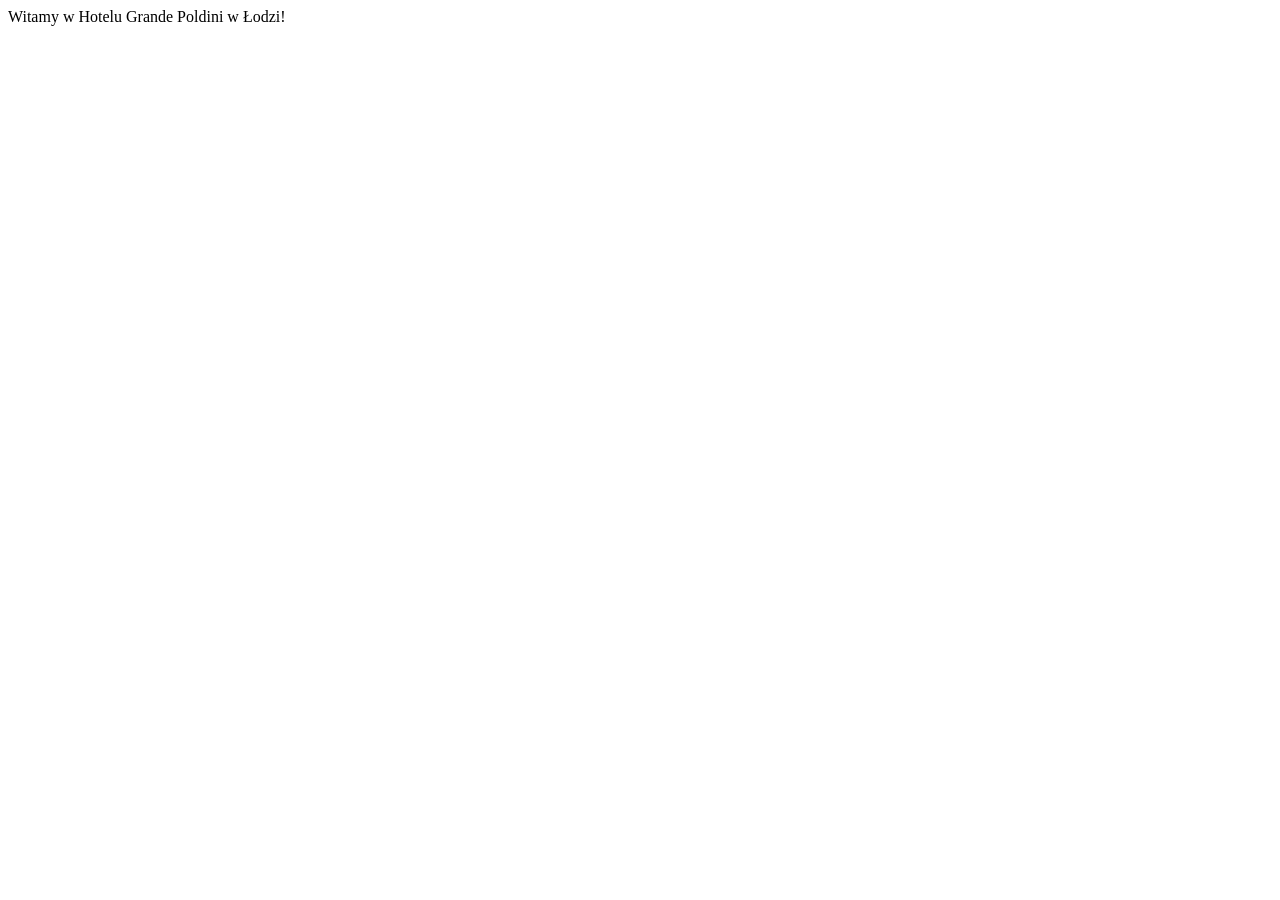
<file: Glowna strona.html>
<!DOCTYPE html>
<html lang="pl">
<head>
    <meta charset="UTF-8">
    <meta name="viewport" content="width=device-width, initial-scale=1.0">
    <title>Hotel "Obiecanka"</title>
</head>
<body>
    <header>
        Witamy w Hotelu Grande Poldini w Łodzi!
    </header>
    <h1>
        
    </h1>
    
</body>
</html>
</file>
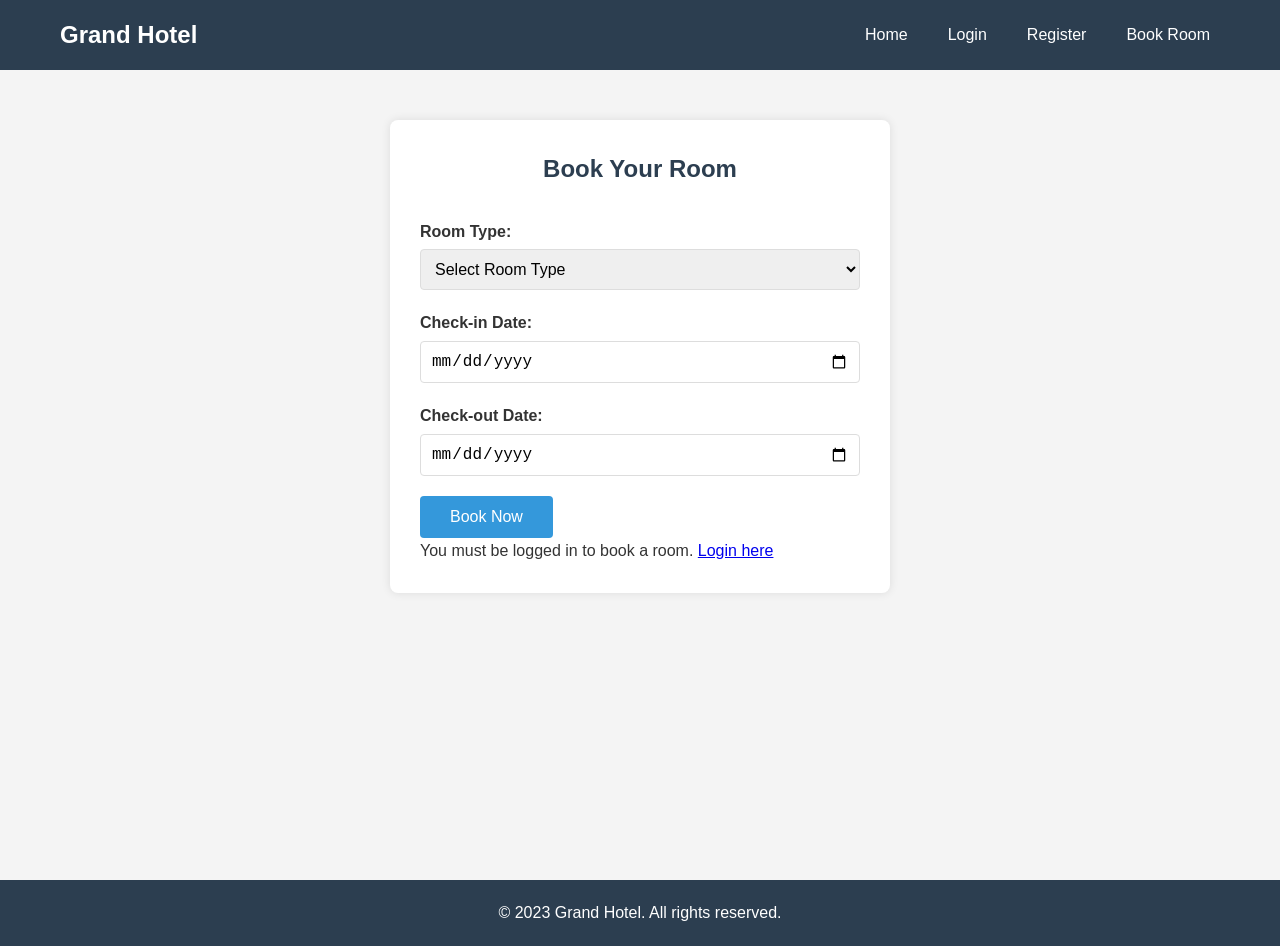
<file: hotel_website/book.html>
<!doctype html>
<html lang="en">
  <head>
    <meta charset="UTF-8" />
    <meta name="viewport" content="width=device-width, initial-scale=1.0" />
    <title>Hotel Booking - Book a Room</title>
    <link rel="stylesheet" href="css/styles.css" />
  </head>
  <body>
    <header>
      <nav>
        <div class="container">
          <h1>Grand Hotel</h1>
          <ul>
            <li><a href="index.html">Home</a></li>
            <li><a href="login.html">Login</a></li>
            <li><a href="register.html">Register</a></li>
            <li><a href="book.html">Book Room</a></li>
          </ul>
        </div>
      </nav>
    </header>

    <main>
      <div class="container">
        <div class="form-container">
          <h2>Book Your Room</h2>
          <form id="bookingForm" action="php/book.php" method="POST">
            <div class="form-group">
              <label for="room_type">Room Type:</label>
              <select id="room_type" name="room_type" required>
                <option value="">Select Room Type</option>
                <option value="Single">Single Room - $100/night</option>
                <option value="Double">Double Room - $150/night</option>
                <option value="Suite">Suite - $250/night</option>
                <option value="Family">Family Room - $200/night</option>
              </select>
            </div>
            <div class="form-group">
              <label for="check_in">Check-in Date:</label>
              <input type="date" id="check_in" name="check_in" required />
            </div>
            <div class="form-group">
              <label for="check_out">Check-out Date:</label>
              <input type="date" id="check_out" name="check_out" required />
            </div>
            <button type="submit" class="btn">Book Now</button>
          </form>
          <p>
            You must be logged in to book a room.
            <a href="login.html">Login here</a>
          </p>
        </div>
      </div>
    </main>

    <footer>
      <div class="container">
        <p>&copy; 2023 Grand Hotel. All rights reserved.</p>
      </div>
    </footer>

    <script src="js/script.js"></script>
  </body>
</html>
</file>
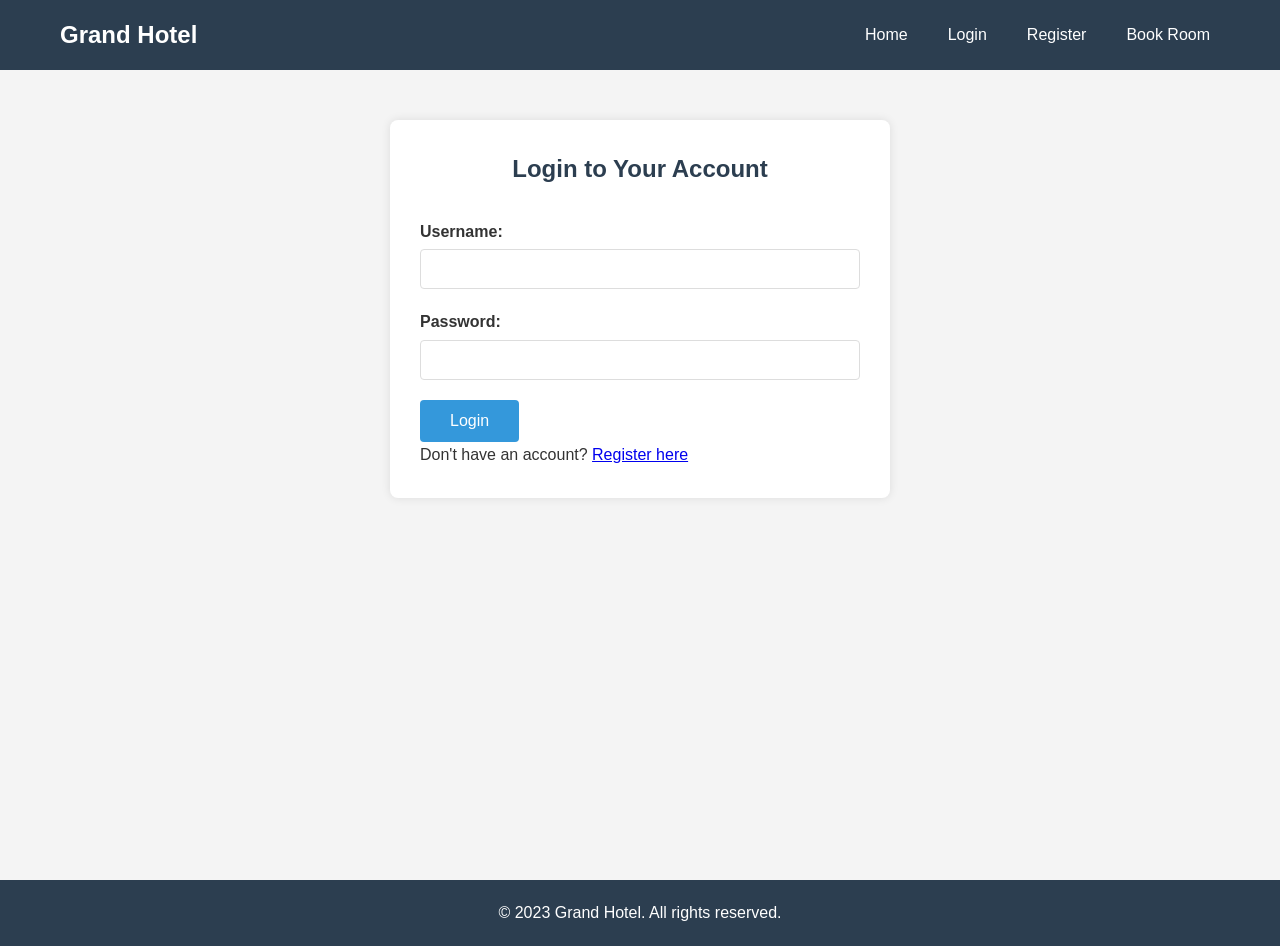
<file: hotel_website/login.html>
<!doctype html>
<html lang="en">
  <head>
    <meta charset="UTF-8" />
    <meta name="viewport" content="width=device-width, initial-scale=1.0" />
    <title>Hotel Booking - Login</title>
    <link rel="stylesheet" href="css/styles.css" />
  </head>
  <body>
    <header>
      <nav>
        <div class="container">
          <h1>Grand Hotel</h1>
          <ul>
            <li><a href="index.html">Home</a></li>
            <li><a href="login.html">Login</a></li>
            <li><a href="register.html">Register</a></li>
            <li><a href="book.html">Book Room</a></li>
          </ul>
        </div>
      </nav>
    </header>

    <main>
      <div class="container">
        <div class="form-container">
          <h2>Login to Your Account</h2>
          <form id="loginForm" action="php/login.php" method="POST">
            <div class="form-group">
              <label for="username">Username:</label>
              <input type="text" id="username" name="username" required />
            </div>
            <div class="form-group">
              <label for="password">Password:</label>
              <input type="password" id="password" name="password" required />
            </div>
            <button type="submit" class="btn">Login</button>
          </form>
          <p>
            Don't have an account? <a href="register.html">Register here</a>
          </p>
        </div>
      </div>
    </main>

    <footer>
      <div class="container">
        <p>&copy; 2023 Grand Hotel. All rights reserved.</p>
      </div>
    </footer>

    <script src="js/script.js"></script>
  </body>
</html>
</file>
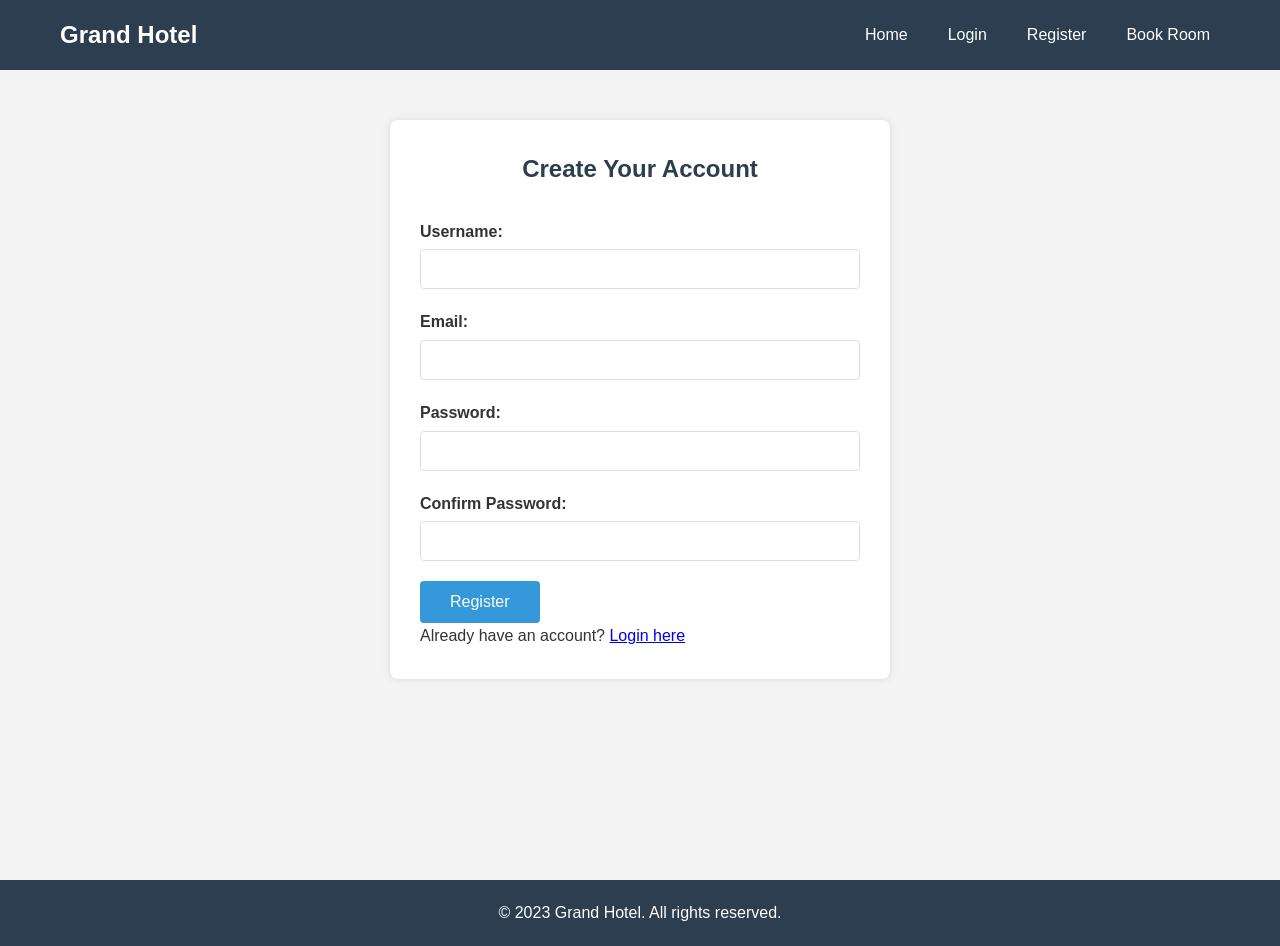
<file: hotel_website/register.html>
<!doctype html>
<html lang="en">
  <head>
    <meta charset="UTF-8" />
    <meta name="viewport" content="width=device-width, initial-scale=1.0" />
    <title>Hotel Booking - Register</title>
    <link rel="stylesheet" href="css/styles.css" />
  </head>
  <body>
    <header>
      <nav>
        <div class="container">
          <h1>Grand Hotel</h1>
          <ul>
            <li><a href="index.html">Home</a></li>
            <li><a href="login.html">Login</a></li>
            <li><a href="register.html">Register</a></li>
            <li><a href="book.html">Book Room</a></li>
          </ul>
        </div>
      </nav>
    </header>

    <main>
      <div class="container">
        <div class="form-container">
          <h2>Create Your Account</h2>
          <form id="registerForm" action="php/register.php" method="POST">
            <div class="form-group">
              <label for="username">Username:</label>
              <input type="text" id="username" name="username" required />
            </div>
            <div class="form-group">
              <label for="email">Email:</label>
              <input type="email" id="email" name="email" required />
            </div>
            <div class="form-group">
              <label for="password">Password:</label>
              <input type="password" id="password" name="password" required />
            </div>
            <div class="form-group">
              <label for="confirm_password">Confirm Password:</label>
              <input
                type="password"
                id="confirm_password"
                name="confirm_password"
                required
              />
            </div>
            <button type="submit" class="btn">Register</button>
          </form>
          <p>Already have an account? <a href="login.html">Login here</a></p>
        </div>
      </div>
    </main>

    <footer>
      <div class="container">
        <p>&copy; 2023 Grand Hotel. All rights reserved.</p>
      </div>
    </footer>

    <script src="js/script.js"></script>
  </body>
</html>
</file>
<file: hotel_website/css/styles.css>
/* Basic Reset */
* {
  margin: 0;
  padding: 0;
  box-sizing: border-box;
}

body {
  font-family: Arial, sans-serif;
  line-height: 1.6;
  color: #333;
  background-color: #f4f4f4;
}

.container {
  max-width: 1200px;
  margin: 0 auto;
  padding: 0 20px;
}

/* Header and Navigation */
header {
  background-color: #2c3e50;
  color: #fff;
  padding: 1rem 0;
}

nav .container {
  display: flex;
  justify-content: space-between;
  align-items: center;
}

nav h1 {
  margin-bottom: 0;
}

nav ul {
  list-style: none;
  display: flex;
}

nav ul li {
  margin-left: 20px;
}

nav ul li a {
  color: #fff;
  text-decoration: none;
  padding: 5px 10px;
  border-radius: 4px;
  transition: background-color 0.3s;
}

nav ul li a:hover {
  background-color: #34495e;
}

/* Main Content */
main {
  min-height: calc(100vh - 140px);
}

/* Hero Section */
.hero {
  background-image:
    linear-gradient(rgba(0, 0, 0, 0.5), rgba(0, 0, 0, 0.5)),
    url("../images/hotel-hero.jpg");
  background-size: cover;
  background-position: center;
  color: #fff;
  padding: 100px 0;
  text-align: center;
}

.hero h2 {
  font-size: 3rem;
  margin-bottom: 20px;
}

.hero p {
  font-size: 1.2rem;
  margin-bottom: 30px;
}

/* Rooms Section */
.rooms {
  padding: 50px 0;
  background-color: #fff;
}

.rooms h2 {
  text-align: center;
  margin-bottom: 40px;
  font-size: 2.5rem;
}

.room-grid {
  display: grid;
  grid-template-columns: repeat(auto-fit, minmax(250px, 1fr));
  gap: 20px;
}

.room-card {
  border: 1px solid #ddd;
  border-radius: 8px;
  padding: 20px;
  text-align: center;
  background-color: #f9f9f9;
  transition: transform 0.3s;
}

.room-card:hover {
  transform: translateY(-5px);
  box-shadow: 0 5px 15px rgba(0, 0, 0, 0.1);
}

.room-card h3 {
  margin-bottom: 10px;
  color: #2c3e50;
}

.room-card .price {
  font-weight: bold;
  color: #e74c3c;
  font-size: 1.2rem;
}

/* Forms */
.form-container {
  max-width: 500px;
  margin: 50px auto;
  background-color: #fff;
  padding: 30px;
  border-radius: 8px;
  box-shadow: 0 0 10px rgba(0, 0, 0, 0.1);
}

.form-container h2 {
  text-align: center;
  margin-bottom: 30px;
  color: #2c3e50;
}

.form-group {
  margin-bottom: 20px;
}

.form-group label {
  display: block;
  margin-bottom: 5px;
  font-weight: bold;
}

.form-group input,
.form-group select {
  width: 100%;
  padding: 10px;
  border: 1px solid #ddd;
  border-radius: 4px;
  font-size: 1rem;
}

.btn {
  display: inline-block;
  background-color: #3498db;
  color: #fff;
  padding: 12px 30px;
  border: none;
  border-radius: 4px;
  cursor: pointer;
  font-size: 1rem;
  text-decoration: none;
  transition: background-color 0.3s;
}

.btn:hover {
  background-color: #2980b9;
}

/* Footer */
footer {
  background-color: #2c3e50;
  color: #fff;
  text-align: center;
  padding: 20px 0;
  margin-top: auto;
}

/* Responsive Design */
@media (max-width: 768px) {
  nav .container {
    flex-direction: column;
  }

  nav ul {
    margin-top: 20px;
  }

  .hero h2 {
    font-size: 2rem;
  }

  .room-grid {
    grid-template-columns: 1fr;
  }
}
</file>
